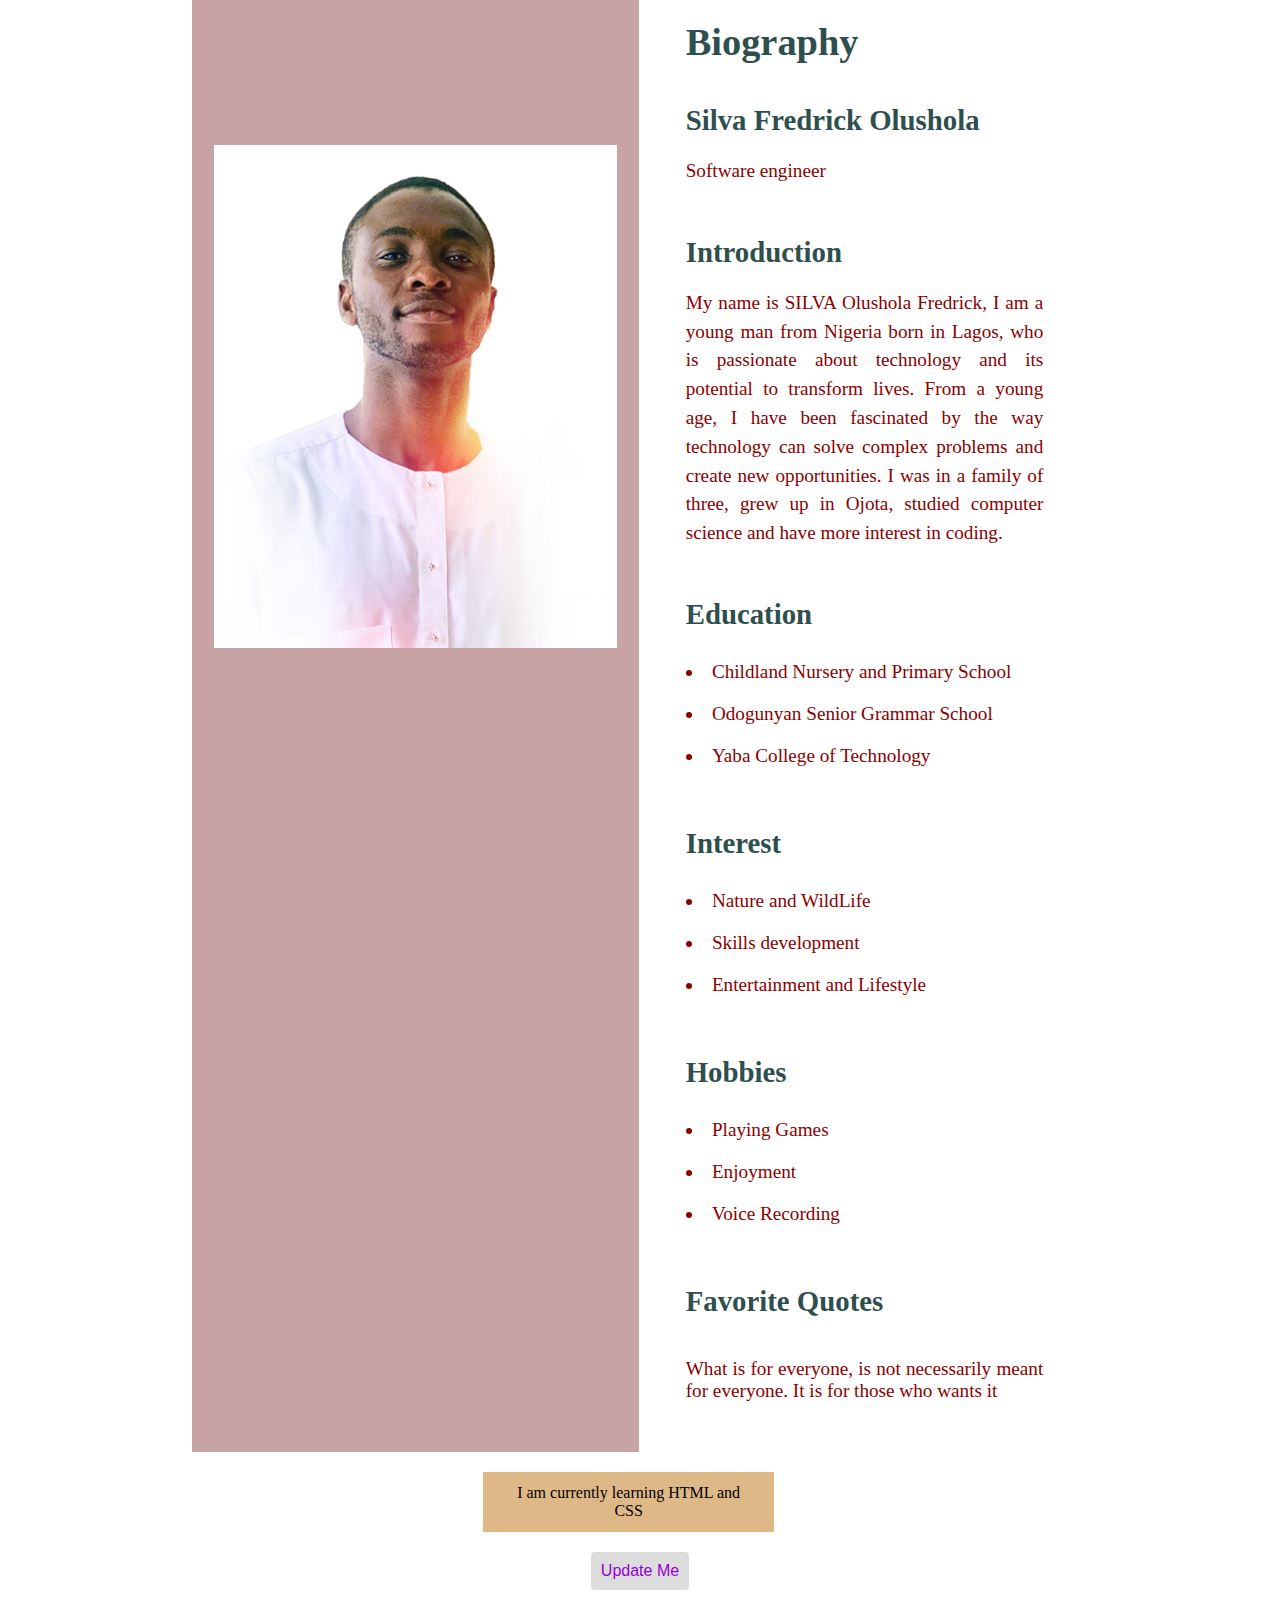
<file: index.html>
<!DOCTYPE html>
<html lang="en">
<head>
    <meta charset="UTF-8">
    <meta http-equiv="X-UA-Compatible" content="IE=edge">
    <meta name="viewport" content="width=device-width, initial-scale=1.0">
    <link rel="stylesheet" href="style.css">
    <title>Document</title>
</head>
<body>
    <section class="sec">
        <div class="wrapper">
            
            <div class="alldetails-wrapper">
                <img src="./mepic.jpeg" alt="" class="mypic"/>
            </div>
            
            <div class="alldetails-wrapper-two">
                <h1 class="namedoc">Biography</h1>
                <div class="mydetails">
                    <h2 class="into">Silva Fredrick Olushola</h2>
                    <p class="intro">Software engineer</p>
                    

                </div>

                <div class="mydetails">
                    <h2 class="myintro">Introduction</h2>
                    <p class="intro">My name is SILVA Olushola Fredrick, I am a young man from Nigeria born in Lagos, who is passionate about technology and its potential to transform lives. From a young age, I have been fascinated by the way technology can solve complex problems and create new opportunities. I was in a family of three, grew up in Ojota, studied computer science and have more interest in coding. </p>
                </div>
                    <div class="mydetails">
                    <h2 class="education">Education</h2>
                    <ul class="edu">
                        <li class="edulist">Childland Nursery and Primary School   </li>
                        <li class="edulist">Odogunyan Senior Grammar School  </li>
                        <li class="edulist">Yaba College of Technology  </li>

                    </ul>
                </div>
                <div class="mydetails">
                    <h2 class="interest">Interest</h2>
                    <ul class="inter">
                        <li class="interest-list">Nature and WildLife  </li>
                        <li class="interest-list">Skills development  </li>
                        <li class="interest-list">Entertainment and Lifestyle   </li>
        
                    </ul>
                </div>
                <div class="mydetails">
                    <h2 class="Hobbies">Hobbies</h2>
                    <ul class="hobb">
                        <li class="hobbies-list">Playing Games</li>
                        <li class="hobbies-list">Enjoyment</li>
                        <li class="hobbies-list">Voice Recording </li>
        
                    </ul>
                </div>
                <div class="mydetails">
                    <h2 class="quotes">Favorite Quotes</h2>
                    <blockquote class="quo">What is for everyone, is not necessarily meant for everyone. It is for those who wants it</blockquote>
                </div>
                
            </div>
        </div>
    </section>
    <section class="sec">
        <div class="beneaththis">
            <div class="answersec">
                <p class="test-to-change" id="testingjs">I am currently learning HTML and CSS</p>
                <button id="thebtn" onclick="changeText()">Update Me</button>
            </div>
        </div>
    </section>
    <script src="index.js"></script>
</body>
</html>
</file>
<file: style.css>
@import url('https://fonts.googleapis.com/css2?family=Montserrat:ital,wght@0,400;1,300&family=Open+Sans:wght@300;400&display=swap');

*{
    padding:0;

    margin: 0;
    box-sizing: content-box;
}

body{
    color:darkred;
    font-size: 20%;
    background-color:white;
    /* font-family: "Open+Sans"; */
    /* ; */
    font-family:  "Montserrat" 'Lucida Sans', 'Lucida Sans Regular', 'Lucida Grande', 'Lucida Sans Unicode', Geneva, Verdana, sans-serif;
    
}
.sec{
    /* background-color: green; */
    max-width: 70%;
    margin: 0 auto;

}
h1{
    color:darkslategray;
    text-align: left;
    padding:20px 0px;
    /* border: 2px solid green; */
    font-size: 2em;
    width:80%;
    margin: 0 auto;


}
h2{
    color:darkslategray;
    padding:20px 0px;
    /* border: 2px solid green; */
    width:80%;
    text-align: left;
    margin:0 auto;
    font-size: 1.5em;
    font-family: "Open+Sans"

}
.intro{
    width:80%;
    text-align:justify;
    /* border: 2px solid green; */
    line-height: 1.5em;
    /* text-indent: 50px; */

}
ul{
    /* list-style-type: disc; */
    list-style-position: inside;
    /*  */
}
li{
    /* border:2px solid green; */
    margin: 0 auto;
    width:80%;
    text-align: left;
    padding:10px 0px;


}

p{
    /* border: 2px solid red; */
    width: 80%;
    margin: 0 auto;
    /* padding:10px 0px; */
    text-align:justify;

}

.quo{
    width: 80%;
    margin: 0 auto;
    padding:20px 0px;
    text-align:justify;
}
.wrapper{
    display: flex;
    justify-content: center;
    margin: 0 auto;
    width: 100%;
    /* padding-top: 0px; */

}

.alldetails-wrapper{
    display: block;
    /* flex-wrap: wrap; */
    /* width: 100%; */
    background-color:rgba(188, 143, 143, 0.82);

    font-size: 5em;
    width:50%;
}

.alldetails-wrapper-two{
    display: inline-block;
    /* flex-wrap: wrap; */
    /* width: 100%; */
    width:50%;
    max-height: 100%;
    /* border: none; */
    border-left: 2px solid white;
    background-color:white;

    font-size: 6em;
}

.mydetails{
    display: block; 
    text-align: center;
    padding-bottom: 30px;

}

.mypic{
    width: 90%;
    position: relative;
    left: 1.4em;
    top:10%;
}

/* .myintro{
    width:40%;
    border: 2px solid red;
} */


#thebtn{
    font-size: 1em;
    color:darkviolet;
    background-color:gainsboro;
    border: none;

    border-radius: 4px;
    padding: 10px;
}

#thebtn:hover{
    color:white;
    background-color: red;
}
.test-to-change{
    background-color: burlywood;
    color: black;
    padding: 12px 20px;
    margin: 20px 0px;
    text-align: center;
    
}

.beneaththis{
    width: 35%;
    margin:0 auto;
    
}

.answersec{
    display: block; 
    text-align: center;
    padding-bottom: 20px;
    font-size: 5em;
    
}

@media screen and (max-width: 414px) {


    .mypic{
        width: 97%;
        position: relative;
        left: 0.1em;
        margin: 0 auto;        
    }
    .wrapper{
        display: flex;
        justify-content: center;
        margin: 0 auto;
        width: 100%;
    
    }
    .alldetails-wrapper{
        display: block;
        /* flex-wrap: wrap; */
        /* width: 100%; */
        background-color:rgba(188, 143, 143, 0.82);
    
        font-size: 5em;
        width:50%;
    }
    
    .alldetails-wrapper-two{
        display: inline-block;
        /* flex-wrap: wrap; */
        /* width: 100%; */
        width:50%;
        max-height: 100%;
        /* border: none; */
        border-left: 2px solid white;
        background-color:white;
        font-size: 4em;
    }
    

    .sec{
        /* background-color: green; */
        margin: 0 auto;
    }

    #thebtn{
        font-size: 1em;
        color:darkviolet;
        background-color:gainsboro;
        border: none;
        border-radius: 4px;
        padding: 10px;
        margin-top: 20px;
    }
    
    #thebtn:hover{
        color:white;
        background-color: red;
    }
    .test-to-change{
        background-color: burlywood;
        color: black;
        padding: 12px 20px;
        margin: 20px 0px;
        text-align: center;
        /* width: 100%; */
        margin: 0 auto;

        
    }
    
    .beneaththis{
        width: 70%;
        margin:0 auto;
        
    }
    
    .answersec{
        display: block; 
        text-align: center;
        padding-bottom: 20px;
        font-size: 5em;
        
    }
}

@media screen and (max-width: 690px) {
    .mypic{
        width:97% ;
        left: 0.2em;
    }
    p{
        /* border: 2px solid red; */
        width: 100%;
        /* margin: 0 auto; */
        /* padding:20px 0px; */
        /* text-align:justify; */
        word-wrap: break-word;
    
    }
    #thebtn{
        font-size: 1em;
        color:darkviolet;
        background-color:gainsboro;
        border: none;

        border-radius: 4px;
        padding: 10px;
        margin-top: 20px;
    }
    
    #thebtn:hover{
        color:white;
        background-color: red;
    }
    .test-to-change{
        background-color: burlywood;
        color: black;
        padding: 12px 20px;
        margin: 20px 0px;
        text-align: center;
        /* width: 100%; */
        /* margin: 0 auto; */
        

        
    }
    
    .beneaththis{
        width: 70%;
        margin:0 auto;
        
    }
    .sec{
        /* background-color: green; */
        margin: 0 auto;
    }

    .answersec{
        display: block; 
        text-align: center;
        padding-bottom: 20px;
        font-size: 5em;
        margin: 0 auto;

        
    }

}
@media screen and (max-width: 1068px){
    #thebtn{
        font-size: 1em;
        color:darkviolet;
        background-color:gainsboro;
        border: none;
        border-radius: 4px;
        padding: 10px;
        margin: 0 auto;

    }
    
    #thebtn:hover{
        color:white;
        background-color: red;
    }
    .test-to-change{
        background-color: burlywood;
        color: black;
        padding: 12px 20px;
        /* margin: 20px 0px; */
        text-align: center;
        /* width: 100%; */
        /* margin: 0 auto; */
        

        
    }
    
    .beneaththis{
        width: 70%;
        margin:0 auto;
        
    }
    .sec{
        /* background-color: green; */
        margin: 0 auto;
    }

    .answersec{
        display: block; 
        text-align: center;
        padding-bottom: 20px;
        font-size: 5em;
        margin: 0 auto;

        
    }

}

@media screen and (max-width: 400px) {
    .mypic{
        width: 90%;
        position: relative;
        left: 0.4em;
        top:10%;
    }
    .intro{
        width: 80%;
        /* border: 2px solid brown; */
        text-align: justify;
        word-wrap: break-word;
    }
    .quo{
        text-align:justify;
        width: 90%;
        word-wrap: break-word;
        margin: 0 auto;
        /* border: 2px solid green; */

    }
}

@media screen and (max-width: 900px) {
.mypic{
        width: 95%;
        position: relative;
        left: 0.5em;
        top:10%;
}
}
</file>
<file: biography.css>
@import url('https://fonts.googleapis.com/css2?family=Montserrat:ital,wght@0,400;1,300&family=Open+Sans:wght@300;400&display=swap');

*{
    padding:0;

    margin: 0;
    box-sizing: content-box;
}

body{
    color:darkred;
    font-size: 20%;
    background-color:white;
    /* font-family: "Open+Sans"; */
    /* ; */
    font-family:  "Montserrat" 'Lucida Sans', 'Lucida Sans Regular', 'Lucida Grande', 'Lucida Sans Unicode', Geneva, Verdana, sans-serif;
    
}
.sec{
    /* background-color: green; */
    max-width: 70%;
    margin: 0 auto;

}
h1{
    color:darkslategray;
    text-align: left;
    padding:20px 0px;
    /* border: 2px solid green; */
    font-size: 2em;
    width:80%;
    margin: 0 auto;


}
h2{
    color:darkslategray;
    padding:20px 0px;
    /* border: 2px solid green; */
    width:80%;
    text-align: left;
    margin:0 auto;
    font-size: 1.5em;
    font-family: "Open+Sans"

}
.intro{
    width:80%;
    text-align:justify;
    /* border: 2px solid green; */
    line-height: 1.5em;
    /* text-indent: 50px; */

}
ul{
    /* list-style-type: disc; */
    list-style-position: inside;
    /*  */
}
li{
    /* border:2px solid green; */
    margin: 0 auto;
    width:80%;
    text-align: left;
    padding:10px 0px;


}

p{
    /* border: 2px solid red; */
    width: 80%;
    margin: 0 auto;
    /* padding:10px 0px; */
    text-align:justify;

}

.quo{
    width: 80%;
    margin: 0 auto;
    padding:20px 0px;
    text-align:justify;
}
.wrapper{
    display: flex;
    justify-content: center;
    margin: 0 auto;
    width: 100%;
    /* padding-top: 0px; */

}

.alldetails-wrapper{
    display: block;
    /* flex-wrap: wrap; */
    /* width: 100%; */
    background-color:rgba(188, 143, 143, 0.82);

    font-size: 5em;
    width:50%;
}

.alldetails-wrapper-two{
    display: inline-block;
    /* flex-wrap: wrap; */
    /* width: 100%; */
    width:50%;
    max-height: 100%;
    /* border: none; */
    border-left: 2px solid white;
    background-color:white;

    font-size: 6em;
}

.mydetails{
    display: block; 
    text-align: center;
    padding-bottom: 30px;

}

.mypic{
    width: 90%;
    position: relative;
    left: 1.4em;
    top:10%;
}

/* .myintro{
    width:40%;
    border: 2px solid red;
} */


#thebtn{
    font-size: 1em;
    color:darkviolet;
    background-color:gainsboro;
    border: none;

    border-radius: 4px;
    padding: 10px;
}

#thebtn:hover{
    color:white;
    background-color: red;
}
.test-to-change{
    background-color: burlywood;
    color: black;
    padding: 12px 20px;
    margin: 20px 0px;
    text-align: center;
    
}

.beneaththis{
    width: 35%;
    margin:0 auto;
    
}

.answersec{
    display: block; 
    text-align: center;
    padding-bottom: 20px;
    font-size: 5em;
    
}

@media screen and (max-width: 414px) {


    .mypic{
        width: 97%;
        position: relative;
        left: 0.1em;
        margin: 0 auto;        
    }
    .wrapper{
        display: flex;
        justify-content: center;
        margin: 0 auto;
        width: 100%;
    
    }
    .alldetails-wrapper{
        display: block;
        /* flex-wrap: wrap; */
        /* width: 100%; */
        background-color:rgba(188, 143, 143, 0.82);
    
        font-size: 5em;
        width:50%;
    }
    
    .alldetails-wrapper-two{
        display: inline-block;
        /* flex-wrap: wrap; */
        /* width: 100%; */
        width:50%;
        max-height: 100%;
        /* border: none; */
        border-left: 2px solid white;
        background-color:white;
        font-size: 4em;
    }
    

    .sec{
        /* background-color: green; */
        margin: 0 auto;
    }

    #thebtn{
        font-size: 1em;
        color:darkviolet;
        background-color:gainsboro;
        border: none;
        border-radius: 4px;
        padding: 10px;
        margin-top: 20px;
    }
    
    #thebtn:hover{
        color:white;
        background-color: red;
    }
    .test-to-change{
        background-color: burlywood;
        color: black;
        padding: 12px 20px;
        margin: 20px 0px;
        text-align: center;
        /* width: 100%; */
        margin: 0 auto;

        
    }
    
    .beneaththis{
        width: 70%;
        margin:0 auto;
        
    }
    
    .answersec{
        display: block; 
        text-align: center;
        padding-bottom: 20px;
        font-size: 5em;
        
    }
}

@media screen and (max-width: 690px) {
    .mypic{
        width:97% ;
        left: 0.2em;
    }
    p{
        /* border: 2px solid red; */
        width: 100%;
        /* margin: 0 auto; */
        /* padding:20px 0px; */
        /* text-align:justify; */
        word-wrap: break-word;
    
    }
    #thebtn{
        font-size: 1em;
        color:darkviolet;
        background-color:gainsboro;
        border: none;

        border-radius: 4px;
        padding: 10px;
        margin-top: 20px;
    }
    
    #thebtn:hover{
        color:white;
        background-color: red;
    }
    .test-to-change{
        background-color: burlywood;
        color: black;
        padding: 12px 20px;
        margin: 20px 0px;
        text-align: center;
        /* width: 100%; */
        /* margin: 0 auto; */
        

        
    }
    
    .beneaththis{
        width: 70%;
        margin:0 auto;
        
    }
    .sec{
        /* background-color: green; */
        margin: 0 auto;
    }

    .answersec{
        display: block; 
        text-align: center;
        padding-bottom: 20px;
        font-size: 5em;
        margin: 0 auto;

        
    }

}
@media screen and (max-width: 1068px){
    #thebtn{
        font-size: 1em;
        color:darkviolet;
        background-color:gainsboro;
        border: none;
        border-radius: 4px;
        padding: 10px;
        margin: 0 auto;

    }
    
    #thebtn:hover{
        color:white;
        background-color: red;
    }
    .test-to-change{
        background-color: burlywood;
        color: black;
        padding: 12px 20px;
        /* margin: 20px 0px; */
        text-align: center;
        /* width: 100%; */
        /* margin: 0 auto; */
        

        
    }
    
    .beneaththis{
        width: 70%;
        margin:0 auto;
        
    }
    .sec{
        /* background-color: green; */
        margin: 0 auto;
    }

    .answersec{
        display: block; 
        text-align: center;
        padding-bottom: 20px;
        font-size: 5em;
        margin: 0 auto;

        
    }

}

@media screen and (max-width: 400px) {
    .mypic{
        width: 90%;
        position: relative;
        left: 0.4em;
        top:10%;
    }
    .intro{
        width: 80%;
        /* border: 2px solid brown; */
        text-align: justify;
        word-wrap: break-word;
    }
    .quo{
        text-align:justify;
        width: 90%;
        word-wrap: break-word;
        margin: 0 auto;
        /* border: 2px solid green; */

    }
}

@media screen and (max-width: 900px) {
.mypic{
        width: 95%;
        position: relative;
        left: 0.5em;
        top:10%;
}
}
</file>
